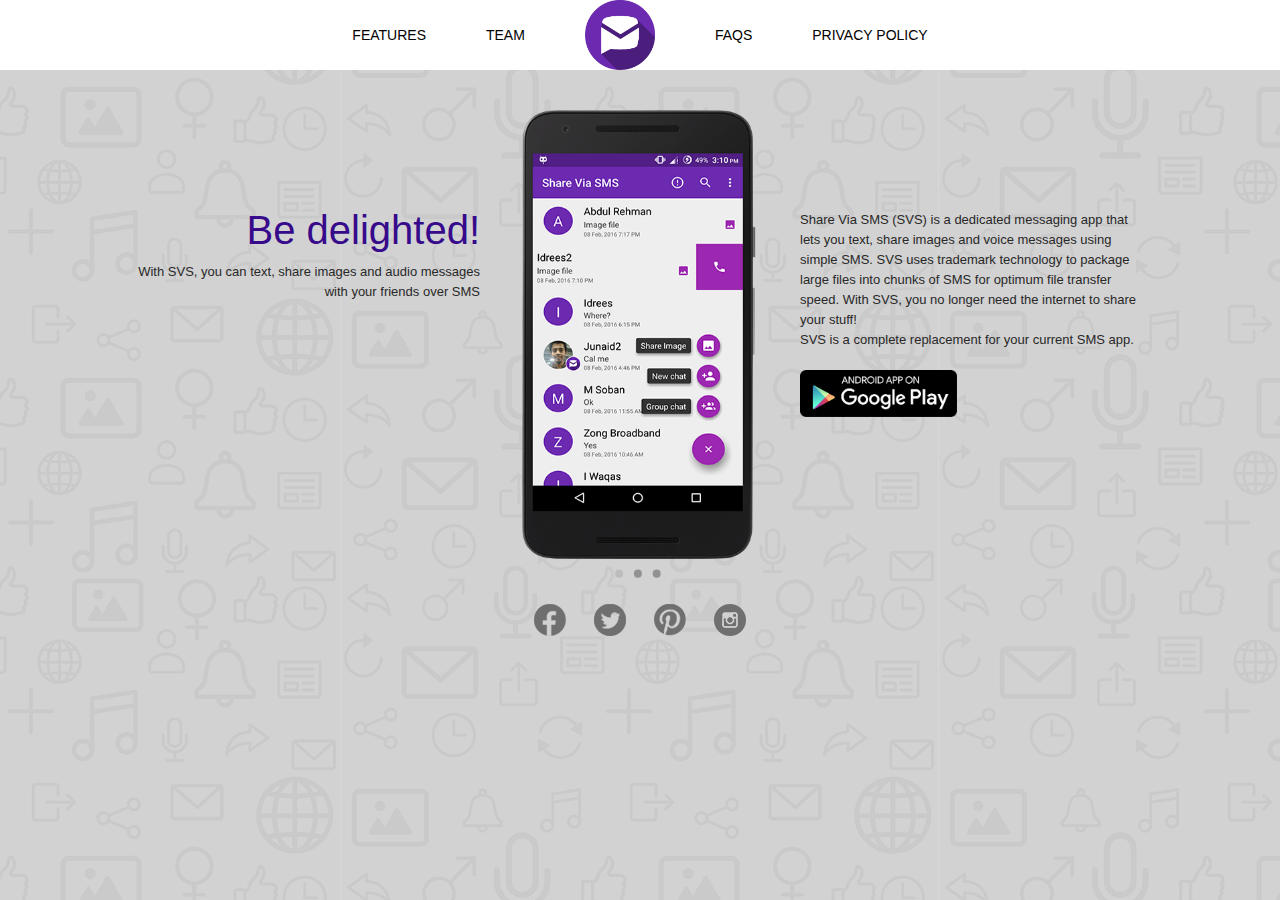
<file: index.html>
<!DOCTYPE html>
<html>
<head>
<meta http-equiv="Content-Type" content="text/html; charset=UTF-8">
<meta http-equiv="X-UA-Compatible" content="IE=edge">
<meta name="viewport" content="width=device-width">

<meta property="og:title" content="Share Via SMS">
<meta property="og:type" content="app.android">
<meta property="og:image:width" content="200">
<meta property="og:image:height" content="200">
<meta property="og:image" content="https://shareviasms.app/images/logo_og_fb.png">
<meta property="og:url" content="https://shareviasms.app">
<meta property="og:description" content="Share Via SMS (SVS) is the world&#39;s first messaging app that provides offline pictures and audio sharing through SMS (standard texting).">
<meta name="description" content="Share Via SMS (SVS) is the world&#39;s first messaging app that provides offline pictures and audio sharing through SMS (standard texting).">
<meta name="keywords" content="share via sms, free picture messaging, free picture messages, free sms messaging app, send photo to phone, send photos free, send photos without internet, picture text messages, text picture message, text audio message, text voice notes, free picture messaging, sms picture messages, sms picture texts, sms pictures, sms audio notes, send texts to phone, text pic to phone, text audio to phone, audio text message, audio text messaging app, send audio texts, send free bulk sms without registration, send audio without internet, send images without internet, text pictures without internet, texting app, android messaging app, send voice texts, send audio texts, message audio texts, send bulk sms without internet, send audio without internet, send pictures without internet, android app for sending pictures without using the internet, messages send, how to send audio text message, how to send images as an sms message, sms pictures and audio, send a voice text, voice sms android, share via sms android, svs android, picture sms android, voice text messaging, text picture sms, picture sms text messages, voice mms, audio mms app, sms app made in pakistan, best photo texting app pakistan, how to text big files without internet, share images and audio using sms, apps made in pakistan, made with love in pakistan, local pakistani app, sms bundle apps, founded by Junaid Qureshi, Umair Ashraf, Soban Akram, Usman Naeem Khokhar">

<title>Home - Share Via SMS</title>
<link href="./css/reset.css" rel="stylesheet" type="text/css">
<link href="./css/style.css" rel="stylesheet" type="text/css">
<link href="./css/responsive.css" rel="stylesheet" type="text/css">

 
</head>
<body><div lang="en">
<div id="wrapper">
    <header id="header">
    	<nav>
        	<ul>
              <li><a href="features.html">FEATURES</a></li>
            	<li><a href="team.html">TEAM</a></li>          
                <li><a href="index.html" class="selected"><img src="./images/logo.png" alt="#"></a></li>              
                <li><a href="faqs.html">FAQS</a></li>
                <li><a href="privacy-policy.html">PRIVACY POLICY</a></li>
            </ul>
        </nav>
    </header>
    
    <div id="content"> 
    	 <div id="downloadsIn" class="clearFix">
         	<div id="downloadsInLeft">
         		<h2>Be delighted!</h2>
                <p>With SVS, you can text, share images and audio messages with your friends over SMS</p>	
         	</div>	
            <div id="downloadsInMid">
            	<div id="mobileSlidesOuter">
                    <div id="mobileSlides" class="owl-carousel owl-theme">                  
                            <div class="owl-item" style="width: 316px;">
                              <div class="mobileSlide"><img src="./images/mobileSlideImg1.png" alt="#"></div>
                            </div>
                            <div class="owl-item" style="width: 316px;">
                              <div class="mobileSlide"><img src="./images/mobileSlideImg2.png" alt="#"></div>
                            </div>
                            <div class="owl-item" style="width: 316px;">
                              <div class="mobileSlide"><img src="./images/mobileSlideImg3.png" alt="#"></div>
                            </div>
                      </div>
                    </div>
              </div>
            
            <div id="downloadsInRight">
            	<p>Share Via SMS (SVS) is a dedicated messaging app that lets you text, share images and voice messages using simple SMS. SVS uses trademark technology to package large files into chunks of SMS for optimum file transfer speed. With SVS, you no longer need the internet to share your stuff! <br> SVS is a complete replacement for your current SMS app.</p>
                

<a href="https://play.google.com/store/apps/details?id=com.svs.shareviasms&amp;utm_source=global_co&amp;utm_medium=prtnr&amp;utm_content=Mar2515&amp;utm_campaign=PartBadge&amp;pcampaignid=MKT-AC-global-none-all-co-pr-py-PartBadges-Oct1515-1">
  <img alt="Get it on Google Play" src="./images/en-play-badge.png">
</a>
            </div>
         </div>
    </div>
    
    <footer id="footer">
    	<ul>
        	<li><a href="https://www.facebook.com/shareviasms/" target="_blank"></a></li>
            <li><a href="https://twitter.com/shareviasms" target="_blank"></a></li>
            <li><a href="https://www.pinterest.com/shareviasms/" target="_blank"></a></li>
            <li><a href="https://www.instagram.com/shareviasms/" target="_blank"></a></li>
        </ul>
    </footer>
    
</div>


<script src="./js/jquery-1.11.3.js" type="text/javascript"></script>
<script src="./js/owl.carousel.min.js" type="text/javascript"></script>
<script type="text/javascript">
	jQuery(document).ready(function($){
		jQuery("#mobileSlides").owlCarousel({
		  navigation : false, // Show next and prev buttons
		  slideSpeed : 600,
		  autoPlay   : true,
		  rewindNav  :	true,
		  paginationSpeed : 600,
		  singleItem:true
	  });
	});
</script>



<script>
  (function(i,s,o,g,r,a,m){i['GoogleAnalyticsObject']=r;i[r]=i[r]||function(){
  (i[r].q=i[r].q||[]).push(arguments)},i[r].l=1*new Date();a=s.createElement(o),
  m=s.getElementsByTagName(o)[0];a.async=1;a.src=g;m.parentNode.insertBefore(a,m)
  })(window,document,'script','https://www.google-analytics.com/analytics.js','ga');

  ga('create', 'UA-67015537-2', 'auto');
  ga('send', 'pageview');

</script>
</body></html>
</file>
<file: css/style.css>
@charset "utf-8";
*,
*:before,
*:after {
  box-sizing: border-box;
}
body {
  font-family: "Roboto", sans-serif;
  font-weight: 400;
  background: url(/images/bodyBg.png)
    repeat top center;
}
li {
  list-style: none;
}
a {
  text-decoration: none;
  color: #000;
}
.clearFix:after {
  clear: both;
  content: "";
  display: block;
  height: 0;
  overflow: hidden;
  position: relative;
}
img {
  max-width: 100%;
}
#wrapper {
  width: 100%;
  position: relative;
  overflow: hidden;
  padding-bottom: 14px;
}
#header {
  background: #fff;
  text-align: center;
  font-size: 0;
  position: relative;
  z-index: 1;
}
#header nav {
}
#header nav li {
  display: inline-block;
  padding: 0px 30px;
  vertical-align: top;
}
#header nav li a {
  height: 70px;
  display: block;
  font-weight: 400;
  font-size: 14px;
  line-height: 70px;
  transition: all 0.1s ease-in-out;
}
#header nav li a:hover,
#header nav li a.selected {
  color: #360a8b;
}
#header nav li a img {
  display: block;
  width: 70px;
}
#footer {
  text-align: center;
  font-size: 0;
}
#footer ul li {
  display: inline-block;
  margin: 0px 14px;
}
#footer ul li a {
  height: 32px;
  width: 32px;
  display: block;
  background-position: 0px 0px;
}
#footer ul li:nth-child(1) a {
  background: url(/images/fb-socials.png)
    no-repeat;
}
#footer ul li:nth-child(2) a {
  background: url(/images/twitter-socials.png)
    no-repeat;
}
#footer ul li:nth-child(3) a {
  background: url(/images/p-socials.png)
    no-repeat;
}
#footer ul li:nth-child(4) a {
  background: url(/images/instagram.png)
    no-repeat;
}
#footer ul li:hover a {
  background-position: 0 -32px;
}
#content {
  padding-top: 40px;
  min-height: 534px;
  padding-bottom: 40px;
  position: relative;
}
#content > h2 {
  color: #6c2ab1;
  text-align: center;
  font-size: 28px;
  font-weight: 500;
  line-height: 100%;
  display: block;
}
#iconsListing {
  width: 768px;
  max-width: 100%;
  padding-top: 30px;
  margin: auto;
  text-align: center;
  font-size: 0;
}
#iconsListing ul li {
  font-size: 15px;
  text-align: center;
  cursor: default;
  color: #000;
  font-weight: 400;
  text-transform: capitalize;
  width: 33.33%;
  display: inline-block;
  vertical-align: top;
  margin-bottom: 40px;
  transition: all 0.1s ease-in-out;
}
#iconsListing ul li span {
  width: 80px;
  height: 80px;
  margin: auto;
  display: block;
  margin-bottom: 10px;
  position: relative;
  background: #6c2ab1;
  border-radius: 50%;
}
#iconsListing ul li span img {
  position: absolute;
  margin: auto;
  left: 0;
  right: 0;
  top: 0;
  bottom: 0;
  display: block;
}
.iconsList {
  display: inline-block;
}
#iconsListing ul li:hover {
  color: #6c2ab1;
}
#iconsListing ul li:nth-last-of-type(1),
#iconsListing ul li:nth-last-of-type(2),
#iconsListing ul li:nth-last-of-type(3) {
  margin-bottom: 0;
}
#teamListing {
  width: 768px;
  max-width: 100%;
  padding-top: 30px;
  margin: auto;
  text-align: center;
  font-size: 0;
}
#teamListing ul li {
  padding: 0px 50px;
  font-size: 15px;
  text-align: center;
  cursor: default;
  color: #000;
  font-weight: 400;
  text-transform: capitalize;
  width: 50%;
  display: inline-block;
  vertical-align: top;
  margin-bottom: 40px;
  transition: all 0.1s ease-in-out;
}
#teamListing ul li span {
  width: 120px;
  height: 120px;
  margin: auto;
  display: block;
  margin-bottom: 10px;
  position: relative;
  border-radius: 50%;
  overflow: hidden;
}
#teamListing ul li h3 {
  font-weight: 400;
  padding-bottom: 5px;
  font-size: 18px;
  transition: all 0.1s ease-in-out;
}
#teamListing ul li p {
  font-size: 13px;
  color: #333;
  line-height: 20px;
  transition: all 0.1s ease-in-out;
}
.teamList {
  display: inline-block;
}
#teamListing ul li:hover h3,
#teamListing ul li:hover p {
  color: #6c2ab1;
}
#teamListing ul li:nth-last-of-type(1),
#teamListing ul li:nth-last-of-type(2) {
  margin-bottom: 0;
}
#downloadsIn {
  max-width: 1020px;
  margin: auto;
}
#downloadsInLeft {
  width: 350px;
  float: left;
  text-align: right;
  padding-top: 100px;
}
#downloadsInLeft h2 {
  color: #360a8b;
  font-size: 40px;
  font-weight: 300;
  padding-bottom: 12px;
}
#downloadsInLeft p {
  color: #282828;
  font-size: 13px;
  font-weight: 400;
  line-height: 20px;
}
#downloadsInMid {
  width: 235px;
  height: 450px;
  float: left;
  margin: 0px 42px 0px 42px;
}
#mobileSlidesOuter {
  width: 348px;
  height: 671px;
  padding: 65px 15px 96px;
  background: url(/images/mobileSliderBg.png)
    no-repeat;
  transform: scale(0.67);
  transform-origin: 0% 0%;
}
#mobileSlides {
  display: none;
  width: 316px;
  height: 493px;
  position: relative;
}
.owl-carousel {
  display: none;
}
.owl-wrapper-outer {
  overflow: hidden;
  position: relative;
}
.owl-item {
  float: left;
}
.mobileSlide {
  cursor: grab;
}
.grabbing .mobileSlide {
  cursor: grabbing;
}
.owl-pagination {
  position: absolute;
  left: 0;
  font-size: 0;
  bottom: -140px;
  text-align: center;
  width: 100%;
}
.owl-pagination .owl-page {
  margin: 0px 8px;
  display: inline-block;
}
.owl-pagination .owl-page span {
  width: 12px;
  height: 12px;
  background: #000;
  cursor: pointer;
  display: block;
  border-radius: 50%;
  opacity: 0.3;
}
.owl-pagination .owl-page.active span {
  opacity: 0.1;
}
#downloadsInRight {
  width: 350px;
  float: right;
  padding-top: 100px;
}
#downloadsInRight p {
  color: #282828;
  font-size: 13px;
  font-weight: 400;
  line-height: 20px;
  padding-bottom: 20px;
}
#downloadsInRight a {
  width: 157px;
  height: 50px;
  display: block;
}
#header2In {
  width: 1130px;
  margin: auto;
}
#header2In nav {
  float: right;
}
#header2In nav li {
  padding: 0px 20px;
}
#logo2 {
  float: left;
  height: 70px;
}
#logo2 img {
  display: block;
  padding-top: 8px;
  margin: auto;
  margin-bottom: 18px;
}
#logo2 span {
  color: #fff;
  font-size: 15px;
  font-weight: 500;
  line-height: 100%;
  display: block;
}
#content.page3Content {
  padding-top: 125px;
}
#page3In {
  width: 890px;
  margin: auto;
  position: relative;
}
#leftBg {
  position: absolute;
  width: 3000px;
  left: -2828px;
  top: -125px;
  background: #360a8b;
  z-index: -1;
  height: 100%;
}
#page3InLeft {
  width: 346px;
  height: 697px;
  padding: 108px 17px 94px 14px;
  background: url(/images/page3MobileSliderBg.png)
    no-repeat;
  float: left;
}
#page3mobileSlides {
  width: 315px;
  height: 493px;
  position: relative;
}
.flex-control-nav {
  bottom: -120px;
}
#page3InRight {
  width: 460px;
  float: left;
  padding-top: 78px;
  padding-left: 100px;
}
#page3InRight h2 {
  color: #360a8b;
  font-size: 53px;
  font-weight: 300;
  padding-bottom: 5px;
}
#page3InRight p {
  font-size: 16px;
  font-weight: 400;
  line-height: 20px;
  padding-bottom: 40px;
}
#page3InRight ul {
  margin-bottom: 25px;
}
#page3InRight ul li {
  display: inline-block;
  margin-right: 25px;
}
#page3InRight ul li a {
  height: 32px;
  width: 32px;
  display: block;
  background-position: 0px 0px;
}
#page3InRight ul li:nth-child(1) a {
  background: url(/images/fb-socials.png)
    no-repeat;
}
#page3InRight ul li:nth-child(2) a {
  background: url(/images/twitter-socials.png)
    no-repeat;
}
#page3InRight ul li:nth-child(3) a {
  background: url(/images/p-socials.png)
    no-repeat;
}
#page3InRight ul li:nth-child(4) a {
  background: url(/images/gplus-socials.png)
    no-repeat;
}
#page3InRight ul li:hover a {
  background-position: 0 -32px;
}
#page3InRight > a {
  width: 118px;
  height: 38px;
  line-height: 38px;
  background: #360a8b;
  text-align: center;
  display: block;
  color: #fff;
  font-size: 16px;
  text-transform: uppercase;
  border-radius: 5px;
}
#faqsListing {
  max-width: 768px;
  margin: auto;
  margin-top: 42px;
  border: 1px solid #aaa;
  border-bottom: 0px;
}
#faqsListing li {
  padding: 10px 12px;
  border-bottom: 1px solid #aaa;
}
#faqsListing li h3 {
  font-weight: 400;
  font-size: 18px;
  cursor: pointer;
}
#faqsListing li p {
  font-size: 13px;
  padding-top: 5px;
  padding-bottom: 5px;
  color: #333;
  line-height: 20px;
}
.accordContent {
  display: none;
}
#faqsListing li:first-child .accordContent {
  display: block;
}
</file>
<file: css/responsive.css>
@charset "utf-8";
@media screen and (max-width: 767px) {
  #header nav li {
    padding: 0px 1.4%;
  }
  #header nav li a {
    font-size: 12px;
    height: 60px;
    line-height: 60px;
  }
  #header nav li a img {
    width: 60px;
  }
  #content {
    min-height: 0;
  }
  #iconsListing {
    padding-left: 4%;
    padding-right: 4%;
    padding-top: 40px;
  }
  #iconsListing ul li {
    font-size: 13px;
    margin-bottom: 40px;
  }
  #iconsListing ul li span {
    width: 60px;
    height: 60px;
  }
  #iconsListing ul li span img {
    max-width: 40%;
    max-height: 40%;
  }
  #teamListing {
    padding-left: 10px;
    padding-right: 10px;
  }
  #teamListing ul li {
    font-size: 13px;
    padding: 0px 10px;
    margin-bottom: 25px;
  }
  #teamListing ul li h3 {
    font-size: 16px;
  }
  #teamListing ul li p {
    font-size: 12px;
  }
  #downloadsIn {
    padding: 0px 15px;
  }
  #downloadsInLeft {
    padding-top: 0;
    float: none;
    width: auto;
    padding-bottom: 20px;
  }
  #downloadsInLeft h2 {
    text-align: center;
    font-size: 40px;
  }
  #downloadsInLeft p {
    text-align: center;
    font-size: 14px;
  }
  #downloadsInMid {
    float: none;
    margin: auto;
  }
  #downloadsInRight {
    width: auto;
    float: none;
    padding-top: 40px;
  }
  #downloadsInRight p {
    font-size: 14px;
  }
  #downloadsInRight a {
    margin: auto;
  }
  #faqsListing {
    margin: 38px 15px 0;
  }
  #faqsListing li h3 {
    font-size: 16px;
  }
  #footer ul li {
    margin: 0 2%;
  }
}
</file>
